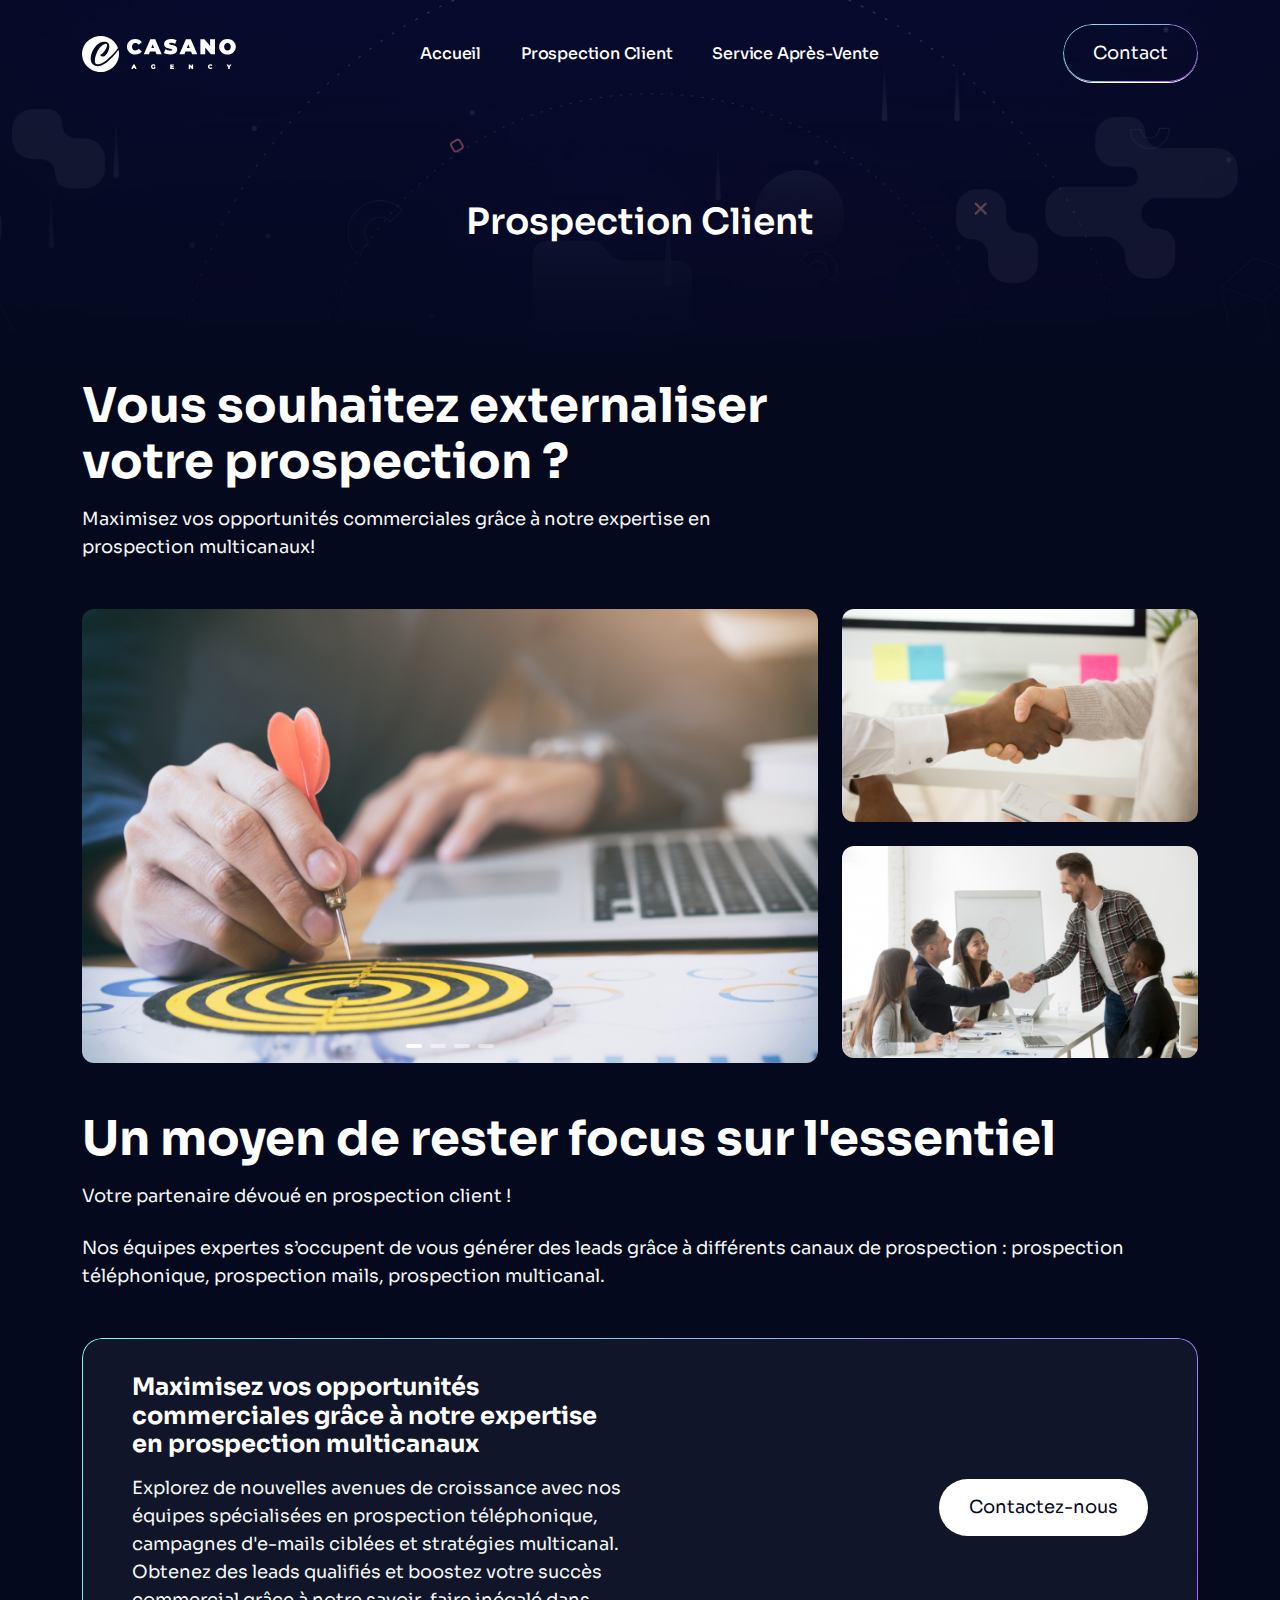
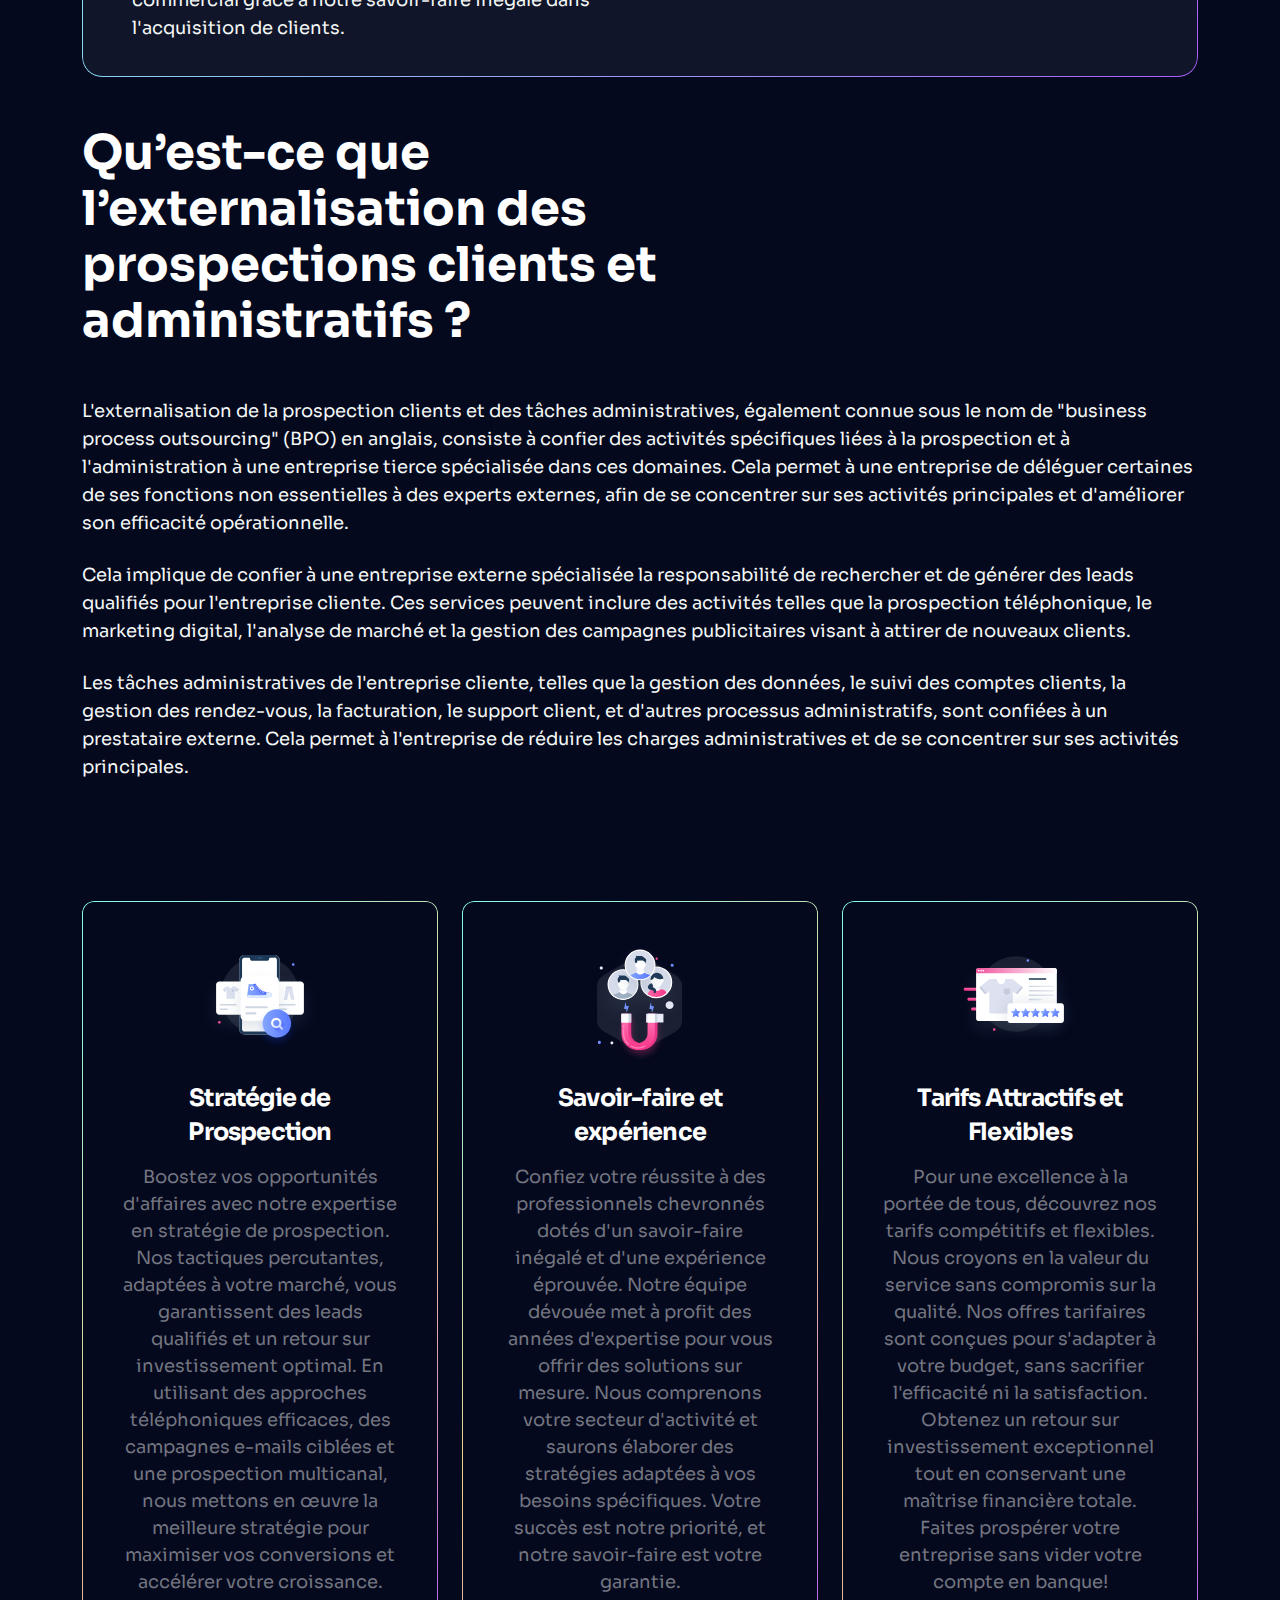
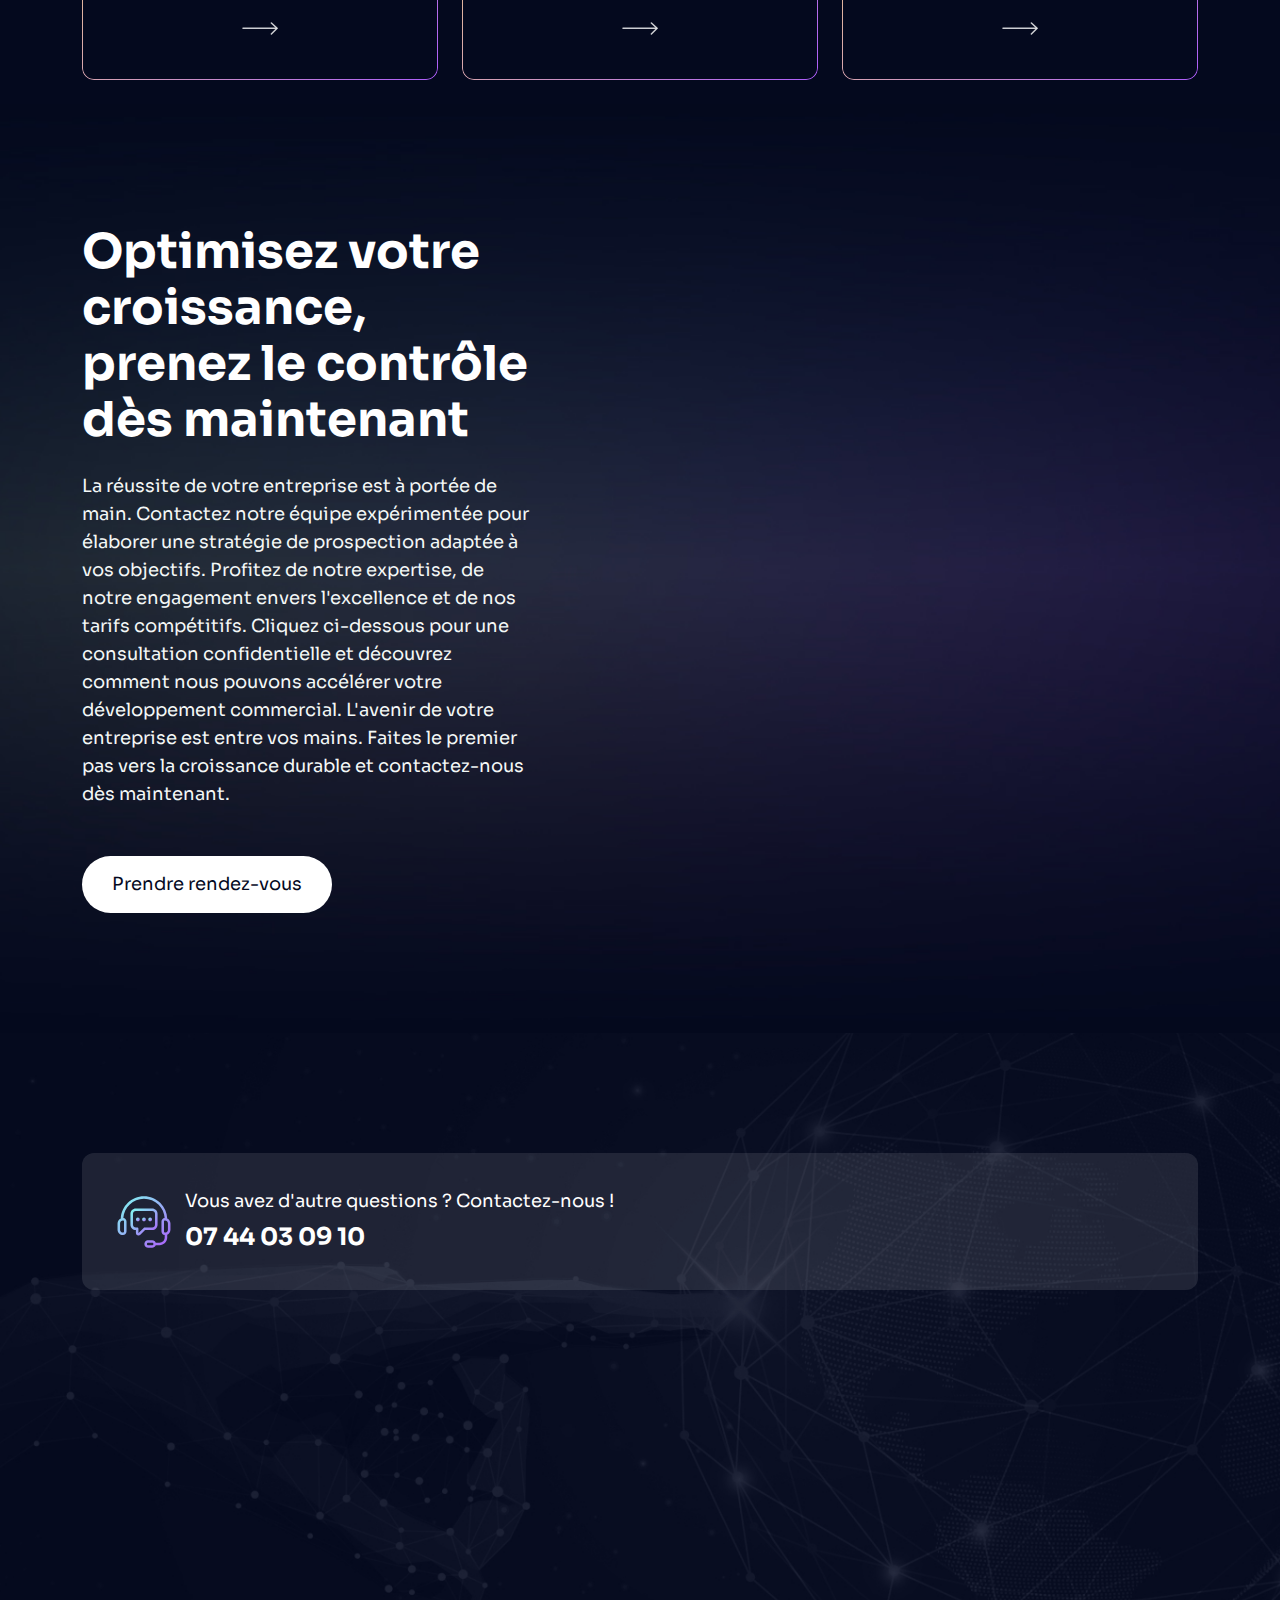
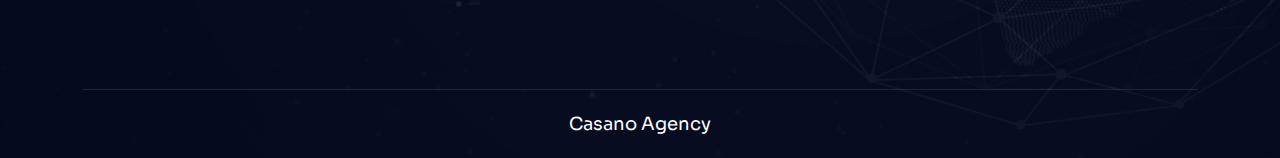
<file: prospection.html>
<!DOCTYPE html>
<html lang="fr">
  <head>
    <meta charset="utf-8" />
    <meta name="viewport" content="width=device-width, initial-scale=1" />
    <meta
      name="description"
      content="Casano Agency, spécialiste SAV et en externalisation du service client."
    />
    <title>Prospection - Casano Agency</title>
    <link rel="icon" href="assets/img/logo/favicon.ico" type="image/ico">
    <link rel="stylesheet" href="assets/css/aos.css" />
    <link rel="stylesheet" href="assets/css/fontawesome-all.min.css" />
    <link rel="stylesheet" href="assets/css/bootstrap.min.css" />
    <link rel="stylesheet" href="assets/css/glightbox-min.css" />
    <link rel="stylesheet" href="assets/css/swiper-bundle.min.css" />
    <link rel="stylesheet" href="assets/css/style.css" />
  </head>
  <body>
    <!-- Menu Start -->
    <header class="header-primary">
      <div class="container">
        <nav class="navbar navbar-expand-xl justify-content-between">
          <a href="index.html">
            <img src="assets/img/logo/logo2.svg" alt="" />
          </a>
          <div class="collapse navbar-collapse" id="navbarNav">
            <ul class="navbar-nav mx-auto">
              <li class="d-block d-xl-none">
                <div class="logo">
                  <a href="index.html"
                    ><img src="assets/img/logo/logo2.svg" alt=""
                  /></a>
                </div>
              </li>
              <li class="nav-item">
                <a class="nav-link" href="index.html">Accueil</a>
              </li>

              <li class="nav-item">
                <a class="nav-link" href="prospection.html"
                  >Prospection Client</a
                >
              </li>

              <li class="nav-item">
                <a class="nav-link" href="sav.html">Service Après-Vente</a>
              </li>
            </ul>
            <div class="d-flex align-items-center gap-4 mt-4">
              <div
                class="align-items-center aai-signup-in-links d-flex d-lg-none"
              >
                <!-- <a href="blog.html">Blog</a> -->
                <a href="contact.html" class="aai-gradient-outline-btn"
                  >Contact
                </a>
              </div>
            </div>
          </div>
          <div class="navbar-right d-flex align-items-center gap-4">
            <div
              class="align-items-center aai-signup-in-links d-none d-lg-flex"
            >
              <!-- <a href="blog.html">Blog</a> -->
              <a href="contact.html" class="aai-gradient-outline-btn"
                >Contact
              </a>
            </div>
            <button
              class="navbar-toggler d-block d-xl-none"
              type="button"
              data-bs-toggle="collapse"
              data-bs-target="#navbarNav"
              aria-controls="navbarNav"
              aria-expanded="false"
              aria-label="Toggle navigation"
            >
              <span></span>
            </button>
          </div>
        </nav>
      </div>
    </header>
    <!-- Menu End -->
    <main class="wrapper">
      <!-- Breadcrumb Start -->
      <section
        class="aai-breadcrumb"
        style="
          background: url('assets/img/bg/bread-crumb-bg.jpeg') no-repeat center
            center/cover;
        "
      >
        <div class="container">
          <div class="row justify-content-center">
            <div class="col-auto">
              <div class="text-center">
                <h2 class="aai-page-title">Prospection Client</h2>
              </div>
            </div>
          </div>
        </div>
      </section>
      <!-- Breadcrumb End -->

      <!-- Service Details Start -->
      <section class="aai-service-details">
        <div class="container">
          <div class="row justify-content-between g-4 align-items-center">
            <div class="col-lg-8">
              <div>
                <h2 class="section-title">
                  Vous souhaitez externaliser votre prospection ?
                </h2>
                <p class="section-desc">
                  Maximisez vos opportunités commerciales grâce à notre
                  expertise en prospection multicanaux!
                </p>
              </div>
            </div>
            <!-- <div class="col-lg-4">
              <div class="d-flex align-items-center gap-4">
                <a
                  href="#"
                  class="aai-gradient-outline-btn d-flex gap-2 align-items-center"
                >
                  <svg
                    width="20"
                    height="20"
                    viewBox="0 0 20 20"
                    fill="none"
                    xmlns="http://www.w3.org/2000/svg"
                  >
                    <g clip-path="url(#clip0_164_5740)">
                      <path
                        d="M5 12.5C6.38071 12.5 7.5 11.3807 7.5 10C7.5 8.61929 6.38071 7.5 5 7.5C3.61929 7.5 2.5 8.61929 2.5 10C2.5 11.3807 3.61929 12.5 5 12.5Z"
                        stroke="white"
                        stroke-width="1.5"
                        stroke-linecap="round"
                        stroke-linejoin="round"
                      />
                      <path
                        d="M15 7.5C16.3807 7.5 17.5 6.38071 17.5 5C17.5 3.61929 16.3807 2.5 15 2.5C13.6193 2.5 12.5 3.61929 12.5 5C12.5 6.38071 13.6193 7.5 15 7.5Z"
                        stroke="white"
                        stroke-width="1.5"
                        stroke-linecap="round"
                        stroke-linejoin="round"
                      />
                      <path
                        d="M15 17.5C16.3807 17.5 17.5 16.3807 17.5 15C17.5 13.6193 16.3807 12.5 15 12.5C13.6193 12.5 12.5 13.6193 12.5 15C12.5 16.3807 13.6193 17.5 15 17.5Z"
                        stroke="white"
                        stroke-width="1.5"
                        stroke-linecap="round"
                        stroke-linejoin="round"
                      />
                      <path
                        d="M7.25 8.91683L12.75 6.0835"
                        stroke="white"
                        stroke-width="1.5"
                        stroke-linecap="round"
                        stroke-linejoin="round"
                      />
                      <path
                        d="M7.25 11.0835L12.75 13.9168"
                        stroke="white"
                        stroke-width="1.5"
                        stroke-linecap="round"
                        stroke-linejoin="round"
                      />
                    </g>
                    <defs>
                      <clipPath id="clip0_164_5740">
                        <rect width="20" height="20" fill="white" />
                      </clipPath>
                    </defs>
                  </svg>
                  <span>Share</span> </a
                ><a
                  href="#"
                  class="aai-btn btn-pill-solid d-flex gap-2 align-items-center"
                >
                  <svg
                    width="20"
                    height="20"
                    viewBox="0 0 20 20"
                    fill="none"
                    xmlns="http://www.w3.org/2000/svg"
                  >
                    <path
                      d="M3.59837 4.43186C3.25014 4.78008 2.97391 5.19348 2.78546 5.64846C2.597 6.10343 2.5 6.59107 2.5 7.08353C2.5 7.57599 2.597 8.06363 2.78546 8.5186C2.97391 8.97358 3.25014 9.38698 3.59837 9.7352L10 16.1369L16.4017 9.7352C17.105 9.03193 17.5001 8.0781 17.5001 7.08353C17.5001 6.08896 17.105 5.13513 16.4017 4.43186C15.6984 3.7286 14.7446 3.33351 13.75 3.33351C12.7555 3.33351 11.8016 3.7286 11.0984 4.43186L10 5.5302L8.9017 4.43186C8.55348 4.08364 8.14008 3.80741 7.68511 3.61895C7.23013 3.43049 6.74249 3.3335 6.25003 3.3335C5.75757 3.3335 5.26993 3.43049 4.81496 3.61895C4.35998 3.80741 3.94659 4.08364 3.59837 4.43186V4.43186Z"
                      stroke="url(#paint0_linear_164_5736)"
                      stroke-width="1.5"
                      stroke-linecap="round"
                      stroke-linejoin="round"
                    />
                    <defs>
                      <linearGradient
                        id="paint0_linear_164_5736"
                        x1="2.7625"
                        y1="3.3335"
                        x2="14.2571"
                        y2="18.2463"
                        gradientUnits="userSpaceOnUse"
                      >
                        <stop stop-color="#80FCF0" />
                        <stop offset="1" stop-color="#AC5DFA" />
                      </linearGradient>
                    </defs>
                  </svg>

                  <span>Favorite</span>
                </a>
              </div>
            </div> -->
          </div>
          <div class="row py-5">
            <div class="col-lg-8">
              <div class="swiper aaiImgSlider mb-4 mb-lg-0">
                <div class="swiper-wrapper">
                  <div class="swiper-slide">
                    <div class="aai-img-slider-item">
                      <img
                        src="assets/img/others/sl-2.jpg"
                        class="img-fluid aai-slider-img"
                        alt=""
                      />
                    </div>
                  </div>
                  <div class="swiper-slide">
                    <div class="aai-img-slider-item">
                      <img
                        src="assets/img/others/sl-2.jpg"
                        class="img-fluid aai-slider-img"
                        alt=""
                      />
                    </div>
                  </div>
                  <div class="swiper-slide">
                    <div class="aai-img-slider-item">
                      <img
                        src="assets/img/others/sl-2.jpg"
                        class="img-fluid aai-slider-img"
                        alt=""
                      />
                    </div>
                  </div>
                  <div class="swiper-slide">
                    <div class="aai-img-slider-item">
                      <img
                        src="assets/img/others/sl-2.jpg"
                        class="img-fluid aai-slider-img"
                        alt=""
                      />
                    </div>
                  </div>
                </div>
                <div class="swiper-pagination aai-swiper-pagination"></div>
              </div>
            </div>
            <div class="col-lg-4">
              <div class="row g-4">
                <div class="col-12">
                  <div>
                    <img
                      src="assets/img/others/slr-3.jpg"
                      class="img-fluid aai-service-thumb w-100"
                      alt=""
                    />
                  </div>
                </div>
                <div class="col-12">
                  <div>
                    <img
                      src="assets/img/others/slr-4.jpg"
                      class="img-fluid aai-service-thumb w-100"
                      alt=""
                    />
                  </div>
                </div>
              </div>
            </div>
          </div>
        </div>
      </section>
      <!-- Service Details End -->

      <!-- About Service Start -->
      <section class="aai-about-service">
        <div class="container">
          <div class="row">
            <div class="col-12">
              <div>
                <h2 class="section-title">
                  Un moyen de rester focus sur l'essentiel
                </h2>
                <p class="section-desc mb-4">
                  Votre partenaire dévoué en prospection client !
                </p>
                <p class="section-desc">
                  Nos équipes expertes s’occupent de vous générer des leads
                  grâce à différents canaux de prospection : prospection
                  téléphonique, prospection mails, prospection multicanal.
                </p>
                <div class="py-5">
                  <div class="aai-about-service-cta">
                    <div class="row justify-content-between align-items-center">
                      <div class="col-lg-6">
                        <div>
                          <h3 class="aai-about-service-title">
                            Maximisez vos opportunités commerciales grâce à
                            notre expertise en prospection multicanaux
                          </h3>
                          <p class="section-desc">
                            Explorez de nouvelles avenues de croissance avec nos
                            équipes spécialisées en prospection téléphonique,
                            campagnes d'e-mails ciblées et stratégies
                            multicanal. Obtenez des leads qualifiés et boostez
                            votre succès commercial grâce à notre savoir-faire
                            inégalé dans l'acquisition de clients.
                          </p>
                        </div>
                      </div>
                      <div class="col-lg-6 mt-5 mt-lg-0">
                        <div class="d-flex justify-content-lg-end">
                          <a href="contact.html" class="aai-btn btn-pill-solid"
                            >Contactez-nous</a
                          >
                        </div>
                      </div>
                    </div>
                  </div>
                </div>

                <div class="row">
                  <div class="col-xl-8">
                    <div class="aai-section-title mb-5">
                      <h2 class="section-title">
                        Qu’est-ce que l’externalisation des prospections clients
                        et administratifs ?
                      </h2>
                    </div>
                  </div>
                </div>
                <p class="section-desc mb-4">
                  L'externalisation de la prospection clients et des tâches
                  administratives, également connue sous le nom de "business
                  process outsourcing" (BPO) en anglais, consiste à confier des
                  activités spécifiques liées à la prospection et à
                  l'administration à une entreprise tierce spécialisée dans ces
                  domaines. Cela permet à une entreprise de déléguer certaines
                  de ses fonctions non essentielles à des experts externes, afin
                  de se concentrer sur ses activités principales et d'améliorer
                  son efficacité opérationnelle.
                </p>
                <p class="section-desc mb-4">
                  Cela implique de confier à une entreprise externe spécialisée
                  la responsabilité de rechercher et de générer des leads
                  qualifiés pour l'entreprise cliente. Ces services peuvent
                  inclure des activités telles que la prospection téléphonique,
                  le marketing digital, l'analyse de marché et la gestion des
                  campagnes publicitaires visant à attirer de nouveaux clients.
                </p>
                <p class="section-desc">
                  Les tâches administratives de l'entreprise cliente, telles que
                  la gestion des données, le suivi des comptes clients, la
                  gestion des rendez-vous, la facturation, le support client, et
                  d'autres processus administratifs, sont confiées à un
                  prestataire externe. Cela permet à l'entreprise de réduire les
                  charges administratives et de se concentrer sur ses activités
                  principales.
                </p>
              </div>
            </div>
          </div>
        </div>
      </section>
      <!-- About Service End -->

      <!-- Related Service  -->
      <section class="aai-features pt-120">
        <div class="container">
          <div class="row justify-content-center">
            <div class="col-xl-4 col-md-6 mb-4">
              <div class="aai-feature-box">
                <div
                  class="aai-feature-box-inner d-flex flex-column align-items-center"
                >
                  <div>
                    <img
                      src="assets/img/features/fi-4.svg"
                      class="aai-feature-icon img-fluid"
                      alt=""
                    />
                  </div>
                  <h3 class="aai-feature-title">
                    Stratégie de Prospection
                  </h3>
                  <p class="aai-feature-desc">
                    Boostez vos opportunités d'affaires avec notre expertise en
                    stratégie de prospection. Nos tactiques
                    percutantes, adaptées à votre marché, vous garantissent des
                    leads qualifiés et un retour sur investissement optimal. En
                    utilisant des approches téléphoniques efficaces, des
                    campagnes e-mails ciblées et une prospection multicanal,
                    nous mettons en œuvre la meilleure stratégie pour maximiser
                    vos conversions et accélérer votre croissance.
                  </p>
                  <a href="sav.html" class="aai-feature-link">
                    <svg
                      width="37"
                      height="13"
                      viewBox="0 0 37 13"
                      fill="none"
                      xmlns="http://www.w3.org/2000/svg"
                    >
                      <path
                        d="M29.375 1L35.055 6.27428L29.375 11.9543"
                        stroke="currentColor"
                        stroke-opacity="0.80"
                        stroke-width="1.52"
                        stroke-linecap="round"
                      />
                      <path
                        d="M34 6.25L1 6.25"
                        stroke="currentColor"
                        stroke-opacity="0.80"
                        stroke-width="1.5"
                        stroke-linecap="round"
                      />
                    </svg>
                  </a>
                </div>
              </div>
            </div>
            <div class="col-xl-4 col-md-6 mb-4">
              <div class="aai-feature-box">
                <div
                  class="aai-feature-box-inner d-flex flex-column align-items-center"
                >
                  <div>
                    <img
                      src="assets/img/features/fi-5.svg"
                      class="aai-feature-icon img-fluid"
                      alt=""
                    />
                  </div>
                  <h3 class="aai-feature-title">Savoir-faire et expérience</h3>
                  <p class="aai-feature-desc">
                    Confiez votre réussite à des professionnels chevronnés dotés
                    d'un savoir-faire inégalé et d'une expérience éprouvée.
                    Notre équipe dévouée met à profit des années d'expertise
                    pour vous offrir des solutions sur mesure. Nous comprenons
                    votre secteur d'activité et saurons élaborer des stratégies
                    adaptées à vos besoins spécifiques. Votre succès est notre
                    priorité, et notre savoir-faire est votre garantie.
                  </p>
                  <a href="sav.html" class="aai-feature-link">
                    <svg
                      width="37"
                      height="13"
                      viewBox="0 0 37 13"
                      fill="none"
                      xmlns="http://www.w3.org/2000/svg"
                    >
                      <path
                        d="M29.375 1L35.055 6.27428L29.375 11.9543"
                        stroke="currentColor"
                        stroke-opacity="0.80"
                        stroke-width="1.52"
                        stroke-linecap="round"
                      />
                      <path
                        d="M34 6.25L1 6.25"
                        stroke="currentColor"
                        stroke-opacity="0.80"
                        stroke-width="1.5"
                        stroke-linecap="round"
                      />
                    </svg>
                  </a>
                </div>
              </div>
            </div>
            <div class="col-xl-4 col-md-6 mb-4">
              <div class="aai-feature-box">
                <div
                  class="aai-feature-box-inner d-flex flex-column align-items-center"
                >
                  <div>
                    <img
                      src="assets/img/features/fi-6.svg"
                      class="aai-feature-icon img-fluid"
                      alt=""
                    />
                  </div>
                  <h3 class="aai-feature-title">
                    Tarifs Attractifs et Flexibles
                  </h3>
                  <p class="aai-feature-desc">
                    Pour une excellence à la portée de tous, découvrez nos
                    tarifs compétitifs et flexibles. Nous croyons en la valeur
                    du service sans compromis sur la qualité. Nos offres
                    tarifaires sont conçues pour s'adapter à votre budget, sans
                    sacrifier l'efficacité ni la satisfaction. Obtenez un retour
                    sur investissement exceptionnel tout en conservant une
                    maîtrise financière totale. Faites prospérer votre
                    entreprise sans vider votre compte en banque!
                  </p>
                  <a href="sav.html" class="aai-feature-link">
                    <svg
                      width="37"
                      height="13"
                      viewBox="0 0 37 13"
                      fill="none"
                      xmlns="http://www.w3.org/2000/svg"
                    >
                      <path
                        d="M29.375 1L35.055 6.27428L29.375 11.9543"
                        stroke="currentColor"
                        stroke-opacity="0.80"
                        stroke-width="1.52"
                        stroke-linecap="round"
                      />
                      <path
                        d="M34 6.25L1 6.25"
                        stroke="currentColor"
                        stroke-opacity="0.80"
                        stroke-width="1.5"
                        stroke-linecap="round"
                      />
                    </svg>
                  </a>
                </div>
              </div>
            </div>
          </div>
        </div>
      </section>
      <!-- Aai Feature  End-->

      <!-- Cta Start -->
      <section
        class="aai-cta py-120"
        style="
          background: url('assets/img/bg/cta-bg.jpeg') no-repeat center
            center/cover;
        "
      >
        <div class="container">
          <div class="row align-items-center">
            <div class="col-xl-5 col-lg">
              <div>
                <h2 class="section-title mb-4">
                  Optimisez votre croissance, prenez le contrôle dès maintenant
                  <!-- <span class="position-relative">
                    <span class="position-relative aai-cta-line z-3">SAV</span>
                  </span> -->
                  <!-- ? -->
                </h2>
                <p class="section-desc">
                  La réussite de votre entreprise est à portée de main.
                  Contactez notre équipe expérimentée pour élaborer une
                  stratégie de prospection adaptée à vos objectifs. Profitez de
                  notre expertise, de notre engagement envers l'excellence et de
                  nos tarifs compétitifs. Cliquez ci-dessous pour une
                  consultation confidentielle et découvrez comment nous pouvons
                  accélérer votre développement commercial. L'avenir de votre
                  entreprise est entre vos mains. Faites le premier pas vers la
                  croissance durable et contactez-nous dès maintenant.
                </p>
                <div class="mt-5 d-flex flex-column flex-md-row aai-btns-group">
                  <a href="contact.html" class="aai-btn btn-pill-solid"
                    >Prendre rendez-vous</a
                  >
                </div>
              </div>
            </div>
            <div
              class="col-xl-7 col-lg mt-5 mt-xl-0"
              data-aos="fade-up"
              data-aos-delay="80"
            >
              <div class="aai-cta-img">
                <img
                  src="assets/img/cta/cta-screen.png"
                  class="img-fluid"
                  alt=""
                />
              </div>
            </div>
          </div>
        </div>
      </section>
      <!-- Cta End -->
    </main>

    <!-- Footer Start -->
    <footer
      class="aai-footer pt-120"
      style="
        background: url('assets/img/bg/footer-bg.jpeg') no-repeat center
          center/cover;
      "
    >
      <div class="container">
        <div class="aai-footer-support">
          <div class="row g-4 align-items-center">
            <div class="col-lg-6">
              <div class="aai-support-info d-flex align-items-center">
                <div>
                  <img src="assets/img/icons/headset.svg" alt="" />
                </div>
                <div class="aai-support-contact">
                  <p class="aai-support-text mb-1">
                    Vous avez d'autre questions ? Contactez-nous !
                  </p>
                  <a
                    href="tel:+1707797
                    0462"
                    class="aai-support-number"
                  >
                    07 44 03 09 10</a
                  >
                </div>
              </div>
            </div>
          </div>
        </div>
        <div class="aai-footer-navigation-widgets py-80">
          <div class="row">
            <div
              class="col-xl-4 col-lg-4 col-md-12"
              data-aos="fade-right"
              data-aos-duration="1500"
              data-aos-delay="50"
            >
              <div class="aai-footer-info">
                <a href="" class="aai-footer-logo">
                  <img src="assets/img/logo/logo2.svg" alt="" />
                </a>
                <p class="aai-footer-desc">
                  Une approche personnalisée et <br />
                  efficace pour fidéliser votre clientèle et augmenter votre
                  influence sur le marché.
                </p>
                <div class="aai-social-links d-flex">
                  <!-- <a href="http://" target="_blank" rel="noopener noreferrer">
                    <i class="fa-brands fa-facebook-f"></i>
                  </a>
                  <a href="http://" target="_blank" rel="noopener noreferrer">
                    <i class="fa-brands fa-twitter"></i
                  ></a>
                  <a href="http://" target="_blank" rel="noopener noreferrer">
                    <i class="fa-brands fa-instagram"></i
                  ></a>
                  <a href="http://" target="_blank" rel="noopener noreferrer"
                    ><i class="fa-brands fa-youtube"></i
                  ></a> -->
                  <a
                    href="https://www.linkedin.com/company/casano-agency/"
                    target="_blank"
                    rel="noopener noreferrer"
                    ><i class="fa-brands fa-linkedin-in"></i
                  ></a>
                </div>
              </div>
            </div>
            <div class="col-xl-8 col-lg-8 col-md-12 mt-5 mt-lg-0">
              <div class="row">
                <div
                  class="col-xl-4 col-lg-4 col-md-4 mb-5 mb-lg-0"
                  data-aos="fade-up"
                  data-aos-delay="100"
                  data-aos-duration="1500"
                >
                  <nav class="aai-footer-nav">
                    <h3 class="aai-footer-nav-title">Menu</h3>
                    <ul class="aai-footer-nav-list">
                      <li class="aai-footer-nav-list-item">
                        <a href="index.html" class="aai-footer-nav-link">
                          Accueil
                        </a>
                      </li>
                      <li class="aai-footer-nav-list-item">
                        <a href="sav.html" class="aai-footer-nav-link"> SAV </a>
                      </li>
                      <li class="aai-footer-nav-list-item">
                        <a href="prospection.html" class="aai-footer-nav-link">
                          Prospection
                        </a>
                      </li>
                      <li class="aai-footer-nav-list-item">
                        <a href="blog.html" class="aai-footer-nav-link">
                          Blog
                        </a>
                      </li>
                    </ul>
                  </nav>
                </div>
                <div
                  class="col-xl-4 col-lg-4 col-md-4 mb-5 mb-lg-0"
                  data-aos="fade-up"
                  data-aos-delay="300"
                  data-aos-duration="1500"
                >
                  <nav class="aai-footer-nav">
                    <h3 class="aai-footer-nav-title">Notre agence</h3>
                    <ul class="aai-footer-nav-list">
                      <li class="aai-footer-nav-list-item">
                        <a
                          href="index.html#accordionFlushExample"
                          class="aai-footer-nav-link"
                        >
                          Qui somme nous ?
                        </a>
                      </li>
                      <li class="aai-footer-nav-list-item">
                        <a href="index.html#howItWork" class="aai-footer-nav-link">
                          Comment ça marche ?
                        </a>
                      </li>
                      <li class="aai-footer-nav-list-item">
                        <a href="index.html#faq" class="aai-footer-nav-link"> FAQ </a>
                      </li>
                    </ul>
                  </nav>
                </div>
                <div
                  class="col-xl-4 col-lg-4 col-md-4"
                  data-aos="fade-up"
                  data-aos-delay="500"
                  data-aos-duration="1500"
                >
                  <nav class="aai-footer-nav">
                    <h3 class="aai-footer-nav-title">Contact</h3>
                    <ul class="aai-footer-nav-list">
                      <li class="aai-footer-nav-list-item">
                        <a href="contact.html" class="aai-footer-nav-link">
                          Contacter notre agence
                        </a>
                      </li>
                    </ul>
                  </nav>
                </div>
              </div>
            </div>
          </div>
        </div>
        <div class="aai-footer-copyright text-center">
          <p class="aai-copyright-text">Casano Agency</p>
        </div>
      </div>
    </footer>
    <!-- Footer End -->

    <!-- All JS -->
    <script src="assets/js/typed.js"></script>
    <script src="assets/js/aos.js"></script>
    <script src="assets/js/swiper-bundle.min.js"></script>
    <script src="assets/js/bootstrap.bundle.min.js"></script>
    <script src="assets/js/glightbox-min.js"></script>
    <script src="assets/js/app.js"></script>
  </body>
</html>
</file>
<file: assets/css/style.css>
@import url("https://fonts.googleapis.com/css2?family=Sora:wght@300;400;600;700;800&display=swap");

:root {
  --white: #ffffff;
  --interface-1: #04091e;
  --interface-2: #747681;
  --interface-3: #f4f8f7;
  --interface-4: #edcb88;

  --text-base: 16px;
  --text-lg: 18px;
  --text-xl: 20px;
  --text-2xl: 24px;

  --font-bold: 700;
  --font-semibold: 600;
  --font-medium: 500;
  --font-normal: 400;
}
* {
  margin: 0;
  padding: 0;
}
*::placeholder {
  color: var(--interface-2);
}

body,
html {
  font-family: "Sora", sans-serif;
  overflow-x: hidden;
}

a {
  text-decoration: none;
  transition: all 0.3s ease;
  transition-property: color, background-color, border-color, box-shadow;
}
a:hover,
a:active,
a:focus {
  outline: none;
  text-decoration: none;
}
p {
  margin: 0;
}
ul {
  margin: 0;
  padding: 0;
  list-style: none;
}
button {
  border: none;
  background: none;
}
h1,
h2,
h3,
h4,
h5,
h6 {
  margin: 0;
}

/* Predefine Style */
.py-120 {
  padding: 120px 0;
}
.pt-120 {
  padding-top: 120px;
}
.pb-120 {
  padding-bottom: 120px;
}
.pb-100 {
  padding-bottom: 100px;
}
.pb-60 {
  padding-bottom: 60px;
}
.pt-60 {
  padding-top: 60px;
}
.py-100 {
  padding: 100px 0;
}
.pt-80 {
  padding-top: 80px;
}
.pb-80 {
  padding-bottom: 80px;
}
.py-80 {
  padding: 80px 0;
}

.wrapper {
  background-color: var(--interface-1);
}
/* Button */
.aai-btn {
  padding: 15px 30px;
  border-radius: 30px;
  font-size: var(--text-lg);
  display: inline-block;
  transition: all 0.4s ease-in;
}
.btn-pill-solid {
  background-color: var(--white);
  color: var(--interface-1);
  transition: all 0.4s ease-in;
  text-align: center;
  position: relative;
  overflow: hidden;
  z-index: 10;
}
.btn-pill-solid-two {
  background-color: var(--interface-4);
  color: var(--interface-1);
  text-align: center;
  transition: all 0.35s;
  z-index: 10;
  position: relative;
  overflow: hidden;
}
.btn-pill-solid::after {
  content: "";
  text-align: center;
  position: absolute;
  top: 0;
  left: 0;
  width: 0;
  height: 100%;
  background: linear-gradient(137deg, #80fcf0 0%, #ac5dfa 100%);
  transition: all 0.35s;
  border-radius: 30px;
  z-index: -1;
}

.btn-pill-solid:hover {
  color: var(--white);
}
.btn-pill-solid:hover::after {
  width: 100%;
}
.btn-pill-solid-two::after {
  content: "";
  position: absolute;
  top: 0;
  left: 0;
  width: 0;
  height: 100%;
  background-color: var(--white);
  transition: all 0.35s;
  border-radius: 30px;
  z-index: -1;
}
.btn-pill-solid-two:hover::after {
  width: 100%;
}
.btn-pill-outline {
  border: 1px solid white;
  color: var(--white);
}
.aai-gradient-outline-btn {
  padding: 15px 30px;
  color: var(--white);
  position: relative;
  display: inline-block;
  text-align: center;
  border-radius: 30px;
  font-size: 18px;
  transition: all 0.3s;
  z-index: 10;
  overflow: hidden;
}
.aai-gradient-outline-btn::after {
  content: "";
  position: absolute;
  top: 0;
  left: 0;
  width: 0;
  height: 100%;
  background: linear-gradient(137deg, #80fcf0 0%, #ac5dfa 100%);
  transition: all 0.35s;
  border-radius: 30px;
  z-index: -1;
}
.aai-gradient-outline-btn:hover::after {
  width: 100%;
}
.aai-gradient-outline-btn::before {
  content: "";
  position: absolute;
  inset: 0;
  border-radius: 30px;
  padding: 1px;
  background: linear-gradient(137deg, #80fcf0 0%, #ac5dfa 100%);
  mask: linear-gradient(#fff 0 0) content-box, linear-gradient(#fff 0 0);
  -webkit-mask: linear-gradient(#fff 0 0) content-box, linear-gradient(#fff 0 0);
  -webkit-mask-composite: xor;
  mask-composite: exclude;
}
/* Section Title */
.section-title {
  font-size: 48px;
  color: var(--white);
  margin-bottom: 15px;
  line-height: 56px;
  font-weight: var(--font-bold);
}

.section-desc {
  font-size: 18px;
  color: var(--interface-3);
  line-height: 28px;
}

/* Navbar Start */

.navbar .navbar-nav .nav-item:hover .nav-link {
  color: #edcb88;
}

.navbar .navbar-nav .nav-link {
  font-size: 18px;
  letter-spacing: -0.2px;
  line-height: initial;
  color: #02274a;
  padding: 15px 0;
  margin: 0 26px;
  position: relative;
}

.navbar .dropdown-menu .dropdown-item {
  font-size: 14px;
  padding: 0 15px;
  letter-spacing: 0px;
  text-transform: capitalize;
  line-height: 40px;
  margin-bottom: 5px;
  color: white;
  background: transparent;
  display: inline-block;
  position: relative;
  transition: all 0.35s;
  white-space: inherit;
}

.navbar .dropdown-menu .dropdown:hover > .dropdown-item,
.navbar .dropdown-menu .dropdown-item.active,
.navbar .dropdown-menu .dropdown-item:hover {
  color: #edcb88;
}

.navbar .dropdown-toggle::after {
  content: "\f078";
  font-family: "Font Awesome 6 Free";
  border: none !important;
  font-size: 12px;
  font-weight: 900;
  position: absolute;
  line-height: 30px;
  color: black;
  top: calc(50% - 15px);
  text-align: center;
  transition: all 0.3s ease;
}

.navbar .dropdown-submenu:hover > .dropdown-toggle::after {
  transform: rotate(90deg);
}

.header-primary.sticky {
  position: fixed;
  left: 0;
  top: 0;
  background-color: #080e26;
  box-shadow: rgba(0, 0, 0, 0.05) 0px 1px 2px 0px;
  width: 100%;
  z-index: 1000;
  transition: 0.3s ease-in;
  -webkit-animation: upsdown 1000ms;
  animation: upsdown 1000ms;
}

/*----- For Desktop -------*/
@media screen and (min-width: 1199.5px) {
  .header-primary {
    position: absolute;
    top: 0;
    left: 0;
    width: 100%;
    z-index: 10000;
    background-color: transparent;
  }
  .header-primary .navbar .navbar-nav .nav-link {
    color: white;
  }

  .header-primary .navbar .navbar-nav .nav-link::after {
    color: white;
  }

  .navbar .navbar-nav .nav-link {
    font-size: 16px;
    letter-spacing: -0.2px;
    line-height: initial;
    color: white;
    font-weight: 500;
    padding: 35px 0;
    margin: 0 20px;
    position: relative;
  }
  .nav-item:hover .nav-link::after {
    transform: rotate(-180deg);
    color: white;
  }

  .navbar .dropdown-menu {
    z-index: 20;
    background-color: #04091e;
    display: block;
    right: 0;
    left: 0;
    padding: 10px;
    border: none;
    top: 100%;
    visibility: hidden;
    transform: scale(1, 0);
    opacity: 0;
    min-width: 200px;
    box-shadow: 0px 50px 100px rgba(0, 0, 0, 0.12);
    margin: 0;
    transform-origin: 0 0;
    transition: all 0.3s ease-in-out;
  }

  .navbar .dropdown-menu .dropdown-menu {
    left: calc(100% + 10px);
    top: 0;
    right: auto;
    min-width: 240px;
    box-shadow: 0 20px 30px -10px rgb(0, 0, 0, 0.15);
    transform: scale(0, 1);
  }
  .navbar .dropdown:hover > .dropdown-menu {
    opacity: 1;
    visibility: visible;
    transform: scale(1);
  }
  .navbar .navbar-nav .nav-item.dropdown:hover .nav-link.dropdown-toggle {
    transition: all 0.4s ease-in-out;
  }
  .navbar
    .navbar-nav
    .nav-item.dropdown:hover
    .nav-link.dropdown-toggle::after {
    transform: rotate(180deg);
    color: var(--interface-4);
  }
}

/*----- For Mobile ----*/
@media screen and (max-width: 1199px) {
  .aai-hero-one-desc {
    text-align: center;
    font-size: 12px;
  }
  .aai-hero-one-title {
    text-align: center;
  }
  .aai-btns-group {
    justify-content: center;
  }
  .header-primary {
    position: absolute;
    top: 0;
    left: 0;
    width: 100%;
    z-index: 10000;
    background-color: transparent;
  }
  .header-primary .nav-item .nav-link {
    color: white;
  }
  .header-primary .nav-item .nav-link::after {
    color: white;
  }
  .header-primary .nav-item:hover .nav-link ::after {
    transform: rotate(-180deg);
  }

  .navbar {
    padding: 20px 0;
  }

  .header-primary .navbar-toggler span {
    background: white;
  }
  .header-primary .navbar-toggler span::after,
  .header-primary .navbar-toggler span::before {
    background: white;
  }
  .navbar-collapse .logo {
    margin-bottom: 3vh;
  }
  .navbar-collapse {
    position: fixed;
    top: 0;
    background-color: #04091e;
    left: 0;
    height: 100vh;
    max-height: 100vh;
    overflow-y: auto;
    clear: both;
    width: 320px;
    max-width: calc(100vw - 60px);
    z-index: 9999;
    transform: translateX(-100%);
    display: block !important;
    padding: 32px 15px 20px;
    transition: all 0.3s ease-in-out;
  }
  .navbar-collapse.show {
    transform: translateX(0);
    box-shadow: 15px 0 25px rgba(35, 35, 35, 0.1);
  }

  .navbar .navbar-nav .nav-link {
    margin: 0;
    padding: 13px 0;
    border-bottom: 1px solid rgba(255, 255, 255, 0.1);
  }

  .navbar .dropdown-menu .dropdown-item {
    padding: 0 10px;
    font-size: 16px;
  }
  .navbar .dropdown-menu {
    border: none;
    border-bottom: 1px solid rgba(255, 255, 255, 0.1);
    padding: 0;
    background-color: #04091e;
    border-radius: 0;
    margin: 0;
  }
  .navbar .dropdown-submenu .dropdown-menu {
    margin: 0;
    padding: 0 0 0 15px;
  }

  .navbar .show.dropdown-toggle::after {
    transform: rotate(180deg);
    color: #edcb88;
  }
}

@-webkit-keyframes upsdown {
  0% {
    transform: translateY(-100px);
    visibility: hidden;
    opacity: 0;
  }

  100% {
    transform: translateY(0);
    visibility: visible;
    opacity: 1;
  }
}

@keyframes upsdown {
  0% {
    transform: translateY(-100px);
    visibility: hidden;
    opacity: 0;
  }

  100% {
    transform: translateY(0);
    visibility: visible;
    opacity: 1;
  }
}

/* Navbar Toggler */

.navbar-toggler {
  width: 38px;
  height: 38px;
  padding: 0;
  box-shadow: none;
  position: relative;
  right: 0;
  z-index: 99;
  border: none;
}
.navbar-toggler span {
  position: absolute;
  left: 9px;
  overflow: hidden;
  width: 26px;
  height: 2px;
  margin-top: -1px;
  text-indent: 200%;
  -webkit-transition: opacity 0.25s;
  transition: opacity 0.25s;
  background: white;
}
.navbar-toggler::after,
.navbar-toggler::before {
  content: "";
  position: absolute;
  top: 50%;
  left: 9px;
  width: 26px;
  height: 2px;
  pointer-events: none;
  -webkit-transition: -webkit-transform 0.25s;
  transition: transform 0.25s;
  -webkit-transform-origin: 50% 50%;
  transform-origin: 50% 50%;
  background: white;
}
.navbar-toggler::after {
  -webkit-transform: translate3d(0, 8px, 0) scale3d(1, 1, 1);
  transform: translate3d(0, 8px, 0) scale3d(1, 1, 1);
}
.navbar-toggler::before {
  -webkit-transform: translate3d(0, -9px, 0) scale3d(1, 1, 1);
  transform: translate3d(0, -9px, 0) scale3d(1, 1, 1);
}
.navbar-toggler:focus {
  box-shadow: none;
}
.navbar-toggler[aria-expanded="true"] span {
  opacity: 0;
}
.navbar-toggler[aria-expanded="true"]::before {
  -webkit-transform: rotate3d(0, 0, 1, 45deg);
  transform: rotate3d(0, 0, 1, 45deg);
}
.navbar-toggler[aria-expanded="true"]::after {
  -webkit-transform: rotate3d(0, 0, 1, -45deg);
  transform: rotate3d(0, 0, 1, -45deg);
}

/* Navbar Start End */

/* Hero One Start*/
.aai-hero-one {
  padding: 235px 0 120px 0;
}

.aai-hero-one-title {
  font-size: 72px;
  font-weight: var(--font-bold);
  color: var(--white);
  line-height: 1.3;
  margin-bottom: 30px;
}
.aai-hero-one-desc {
  font-size: var(--text-xl);
  color: var(--interface-3);
  line-height: 30px;
}
.aai-hero-one-img .aai-hero-img {
  position: absolute;
  right: -360px;
  top: 205px;
}

/* Hero One End */

/* Hero Two Start */
.aai-hero-two-content {
  padding: 150px 0 200px 0;
}
.aai-hero-two-title {
  font-size: 72px;
  font-weight: var(--font-bold);
  color: var(--white);
  line-height: 1.3;
  margin-bottom: 30px;
}
.aai-hero-two-desc {
  max-width: 680px;
  font-size: var(--text-xl);
  color: var(--interface-3);
  line-height: 30px;
}
.aai-hero-two-img {
  margin-top: -150px;
}
/* Hero Two End */

/* Breadcrumb Start */
.aai-breadcrumb {
  padding: 200px 0 120px 0;
}
.aai-breadcrumb-nav {
  gap: 4px;
}
.aai-page-title {
  font-size: 36px;
  color: var(--white);
  font-weight: var(--font-semibold);
  margin-bottom: 15px;
}
.aai-breadcrumb-link {
  font-size: var(--text-lg);
  color: var(--interface-3);
  line-height: 28px;
}

/* Breadcrumb End */

/* Step Start*/
.writing-steps-wrapper {
  border-radius: 30px;
  border: 1px solid rgba(255, 255, 255, 0.1);
  background: rgba(255, 255, 255, 0.05);
}
.writing-step {
  padding: 48px 60px;
  border-right: 1px solid rgba(255, 255, 255, 0.12);
  position: relative;
  height: 100%;
}
.writing-step-icon {
  margin-bottom: 20px;
}
.writing-step-title {
  font-size: 24px;
  margin-bottom: 15px;
  font-weight: var(--font-bold);
  color: var(--white);
}
.writing-step-desc {
  font-size: 18px;
  color: var(--interface-2);
  line-height: 28px;
}
.writing-step-arrow {
  position: absolute;
  background-color: var(--interface-1);
  width: 50px;
  height: 50px;
  border-radius: 50%;
  border: 1px solid rgba(255, 255, 255, 0.12);
  display: grid;
  place-items: center;
  right: -25px;
  top: 50%;
  transform: translateY(-50%);
}
/* Step End */

/* Services Start */
.aai-list-items {
  display: grid;
  gap: 16px;
}
.aai-list-item {
  gap: 16px;
}
.aai-list-item-text {
  font-size: var(--text-lg);
  color: var(--white);
}

/* Services End */

/* Aai Featurek Start*/
.aai-feature-box {
  border-radius: 30px;
  padding: 40px;
  text-align: center;
  position: relative;
  cursor: pointer;
  transition: all 0.4s ease-in-out;
}
.aai-feature-box-inner {
  position: relative;
  z-index: 20;
}
.aai-feature-box::before {
  content: "";
  position: absolute;
  inset: 0;
  border-radius: 12px;
  padding: 1px;
  background: linear-gradient(137deg, #80fcf0 0%, #efce85 52.6%, #ac5dfa 100%);
  mask: linear-gradient(#fff 0 0) content-box, linear-gradient(#fff 0 0);
  -webkit-mask: linear-gradient(#fff 0 0) content-box, linear-gradient(#fff 0 0);
  -webkit-mask-composite: xor;
  mask-composite: exclude;
  z-index: 3;
}
.aai-feature-box:hover {
  background-color: rgba(18, 23, 43, 0.5);
}
.aai-feature-icon {
  width: 120px;
  height: 120px;
  margin-bottom: 20px;
}

.aai-feature-title {
  font-size: 24px;
  font-weight: var(--font-bold);
  color: var(--white);
  line-height: 34px;
  letter-spacing: -0.8px;
  margin-bottom: 15px;
}
.aai-feature-desc {
  font-size: 18px;
  color: var(--interface-2);
  margin-bottom: 20px;
  font-weight: var(--font-normal);
}
.aai-feature-link {
  color: var(--white);
  transition: all 0.3s;
}
.aai-feature-box:hover .aai-feature-link {
  padding-left: 30px;
  color: var(--interface-4);
}
.aai-feature-box:hover .aai-feature-link svg {
  color: var(--interface-4);
}

/* Aai Featurek End */

/* Aai Awards */
.work-list {
  gap: 18px;
}
.work-list-item {
  gap: 16px;
}
.aai-awards-desc {
  font-size: var(--text-xl);
  color: var(--interface-3);
  line-height: 28px;
}
.aai-awards-stars {
  color: #f59e0b;
}
.aai-awards-names {
  margin-top: 40px;
  gap: 30px;
}
.aai-awards-ratings {
  color: var(--interface-3);
  font-size: var(--text-base);
  opacity: 0.6;
}
/* Aai Awards End */

/* Testimonials Start */
.testimoniaslSlider .swiper-wrapper,
.testimoniaslSliderTwo .swiper-wrapper {
  -webkit-transition-timing-function: linear !important;
  transition-timing-function: linear !important;
  position: relative;
}
.aai-testimonial-item {
  border-radius: 12px;
  background-color: rgba(255, 255, 255, 0.05);
}
.aai-testimonial-item-top {
  border-bottom: 1px solid rgba(116, 118, 129, 0.5);
  padding: 24px 30px;
}
.aai-testimonial-quoate {
  background-color: #1e223f;
  width: 36px;
  height: 36px;
  border-radius: 50%;
  display: grid;
  place-items: center;
}
.aai-testimonial-desc {
  font-size: var(--text-lg);
  color: var(--white);
  line-height: 28px;
  padding-top: 24px;
}
.aai-testimonial-item-bottom {
  gap: 8px;
  padding: 16px 30px 20px 30px;
}
.aai-testimonial-item::after {
  content: "";
  width: 100%;
  height: 4px;
  background-image: linear-gradient(137deg, #80fcf0 0%, #ac5dfa 100%);
  opacity: 0.6000000238418579;
  position: absolute;
  bottom: 0px;
  left: 0;
  border-bottom-left-radius: 12px;
  border-bottom-right-radius: 12px;
}
.aai-testimonial-author-img {
  border-radius: 50%;
}
.aai-testimonial-author-name {
  font-size: var(--text-lg);
  color: var(--white);
  font-weight: var(--font-semibold);
}
.aai-testimonial-author-title {
  color: var(--interface-3);
  font-size: 14px;
}

/* Testimonials End */

/* Price Table */

.aai-price-pack-name {
  font-size: var(--text-2xl);
  font-weight: var(--font-bold);
  color: var(--white);
  margin-bottom: 10px;
}
.aai-price-pack-desc {
  font-size: var(--text-lg);
  line-height: 28px;
  color: var(--interface-3);
}
.aai-price-table {
  border-radius: 12px;
  border: 1px solid var(--white);
  padding: 32px 64px;
  transition: all 0.4s ease-in-out;
}
.aai-price-table.has-bg {
  background-color: #0e1327;
}
.aai-price-table:hover {
  background-color: #0e1327;
  border-color: var(--interface-4);
}
.aai-price-lists {
  display: grid;
  gap: 8px;
}
.aai-price-list-item {
  gap: 12px;
}
.aai-price-list-item-text {
  color: var(--interface-3);
}
.aai-price {
  font-size: 48px;
  font-weight: var(--font-bold);
  line-height: 56px;
  color: var(--white);
}

/* Price Table End */

/* Faq Start */
.gradient-text {
  background: linear-gradient(137deg, #80fcf0 0%, #efce85 52.6%, #ac5dfa 100%);
  background-clip: text;
  -webkit-background-clip: text;
  -webkit-text-fill-color: transparent;
}
.aai-accordions .accordion {
  background: transparent;
}
.aai-accordions .accordion .accordion-item {
  background: transparent;
  border-bottom: 1px solid rgba(255, 255, 255, 0.1);
}
.aai-accordions .accordion-button {
  background-color: transparent;
  color: var(--white);
  font-size: var(--text-2xl);
  font-weight: var(--font-semibold);
  line-height: 34px;
  padding: 20px;
}
.accordion-button:not(.collapsed) {
  color: var(--interface-4);
}
.aai-accordions .accordion-button::after {
  background-image: none;
  content: "\f078";
  font-family: "Font Awesome 6 Free";
  font-size: 14px;
  font-weight: 900;
}
.aai-accordions .accordion-button:not(.collapsed)::after {
  color: var(--interface-4);
}
.aai-accordions .accordion-body {
  padding-top: 0;
}
.aai-accordions .accordion-body .aai-accordion-text {
  color: var(--interface-3);
  font-size: var(--text-lg);
  line-height: 32px;
}

/* Faq End */

/* Cta Start */
.aai-btns-group {
  gap: 30px;
}
.aai-cta-line {
  background-image: url(../img/cta/line.svg);
  z-index: 1;
  background-repeat: no-repeat;
  background-position: bottom;
}
/* Cta Start End */

/* Footer  Start*/
.aai-footer-support {
  background-color: rgba(255, 255, 255, 0.1);
  padding: 35px;
  border-radius: 12px;
}
.aai-support-info {
  gap: 14px;
}
.aai-support-text {
  font-size: var(--text-lg);
  color: var(--white);
}
.aai-support-number {
  font-size: var(--text-2xl);
  font-weight: var(--font-bold);
  color: var(--white);
}

.aai-newsletter .form-control {
  border-radius: 50px;
  border: 1px solid rgba(116, 118, 129, 0.2);
  background: #14182f;
  padding: 20px 30px;
  color: var(--white);
}
.aai-newsletter .form-control::placeholder {
  color: var(--interface-2);
}
.aai-newsletter-btn {
  /* position: absolute; */
  right: 0;
  padding: 28px 32px;
  border-radius: 30px;
  background-color: var(--white);
  transition: all 0.4s ease-in;
  font-size: var(--text-lg);
  color: var(--interface-1);
  display: inline-flex;
  justify-content: center;
  align-items: center;
  border: none;
  top: 4px;
  bottom: 8px;
  right: 8px;
  z-index: 10;
  overflow: hidden;
}
.aai-newsletter-btn::after {
  content: "";
  position: absolute;
  top: 0;
  left: 0;
  width: 0;
  height: 100%;
  background-color: var(--interface-4);
  transition: all 0.35s;
  border-radius: 30px;
  z-index: -1;
}
.aai-newsletter-btn:hover::after {
  width: 100%;
}
.aai-footer-logo {
  margin-bottom: 25px;
  display: block;
}
.aai-footer-desc {
  color: var(--white);
  font-size: var(--text-lg);
  margin-bottom: 30px;
}
.aai-social-links {
  gap: 10px;
}
.aai-social-links a {
  width: 40px;
  height: 40px;
  display: inline-flex;
  justify-content: center;
  color: var(--interface-2);
  align-items: center;
  background-color: rgba(255, 255, 255, 0.1);
  border-radius: 50%;
  transition: all 0.35s;
  position: relative;
  overflow: hidden;
  z-index: 10;
}
.aai-social-links a::after {
  content: "";
  position: absolute;
  left: 0;
  top: 0;
  width: 0;
  transition: all 0.35s;
  height: 100%;
  background: linear-gradient(137deg, #80fcf0 0%, #ac5dfa 100%);
  border-radius: 50%;
  z-index: -1;
}
.aai-social-links a:hover {
  color: var(--white);
}
.aai-social-links a:hover::after {
  width: 100%;
}
.aai-footer-nav-title {
  font-size: var(--text-2xl);
  color: var(--white);
  font-weight: var(--font-bold);
  line-height: 34px;
  margin-bottom: 20px;
}
.aai-footer-nav-list {
  display: grid;
  gap: 20px;
}
.aai-footer-nav-link {
  color: var(--white);
}
.aai-footer-nav-link:hover {
  color: #edcb88;
}
.aai-footer-copyright {
  padding: 20px 0;
  border-top: 1px solid rgba(255, 255, 255, 0.1);
}
.aai-copyright-text {
  font-size: var(--text-lg);
  color: var(--white);
  line-height: 28px;
}
/* Footer  End */

/*****************
Service Details Page Start
******************/

.aai-img-slider-item .aai-slider-img {
  border-radius: 12px;
}

.swiper-pagination.aai-swiper-pagination .swiper-pagination-bullet {
  width: 16px;
  height: 4px;
  background-color: rgba(255, 255, 255, 0.5);
  opacity: 1;
  border-radius: 6px;
}
.swiper-pagination.aai-swiper-pagination
  .swiper-pagination-bullet.swiper-pagination-bullet-active {
  background-color: var(--white);
}
.aai-service-thumb {
  border-radius: 12px;
}
.aai-about-service-cta {
  padding: 35px 50px;
  border-radius: 20px;
  background-color: rgba(255, 255, 255, 0.05);
  z-index: 10;
  position: relative;
}
.aai-about-service-cta::before {
  content: "";
  position: absolute;
  inset: 0;
  border-radius: 20px;
  padding: 1px;
  background: linear-gradient(137deg, #80fcf0 0%, #ac5dfa 100%);
  mask: linear-gradient(#fff 0 0) content-box, linear-gradient(#fff 0 0);
  -webkit-mask: linear-gradient(#fff 0 0) content-box, linear-gradient(#fff 0 0);
  -webkit-mask-composite: xor;
  mask-composite: exclude;
  z-index: -1;
}
.aai-about-service-title {
  font-size: var(--text-2xl);
  margin-bottom: 15px;
  font-weight: var(--font-bold);
  color: var(--white);
}
.aai-about-video {
  position: relative;
}
.aai-about-play-icon {
  position: absolute;
  top: 50%;
  left: 50%;
  transform: translate(-50%, -50%);
  display: grid;
  place-items: center;
  width: 72px;
  height: 72px;
  border-radius: 50%;
  background-color: rgba(255, 255, 255, 0.6);
}
/*****************
Service Details End
******************/

/*****************
Contact Page Start
******************/

/* Contact Widget */
.aai-contact-widget {
  border-radius: 12px;
  position: relative;
  width: 100%;
  /* width: 465px; */
}
.aai-contact-widget::before {
  content: "";
  position: absolute;
  inset: 0;
  border-radius: 12px;
  padding: 1px;
  background: linear-gradient(137deg, #80fcf0 0%, #efce85 52.6%, #ac5dfa 100%);
  mask: linear-gradient(#fff 0 0) content-box, linear-gradient(#fff 0 0);
  -webkit-mask: linear-gradient(#fff 0 0) content-box, linear-gradient(#fff 0 0);
  -webkit-mask-composite: xor;
  mask-composite: exclude;
}
.aai-contact-widget-inner {
  padding: 20px 30px;
  gap: 30px;
  background: rgba(255, 255, 255, 0.05);
}
.aai-contact-widget-title {
  font-size: var(--text-2xl);
  margin-bottom: 15px;
  color: var(--white);
  font-weight: var(--font-bold);
}
.aai-contact-address {
  font-size: var(--text-xl);
  color: var(--white);
}
.aai-form-input {
  position: relative;
  margin-bottom: 30px;
}
.aai-form-input .form-control {
  border-radius: 28px;
  padding: 15px;
  background-color: rgba(255, 255, 255, 0.1);
  border-color: #747681;
  color: var(--white);
}
.aai-form-input .form-control:focus {
  border-color: var(--interface-4);
}
.aai-form-input .form-control.text-area {
  min-height: 240px;
  border-radius: 12px;
  padding: 16px 20px;
  resize: none;
}
.aai-form-input .form-control::placeholder {
  color: var(--interface-2);
}
.aai-form-input-icon {
  position: absolute;
  left: 20px;
  top: 50%;
  transform: translateY(-50%);
}

.aai-form-input label {
  color: var(--white);
  font-size: var(--text-base);
  margin-left: 10px;
}
.aai-contact-support {
  font-size: var(--text-xl);
  color: var(--interface-2);
}
/* Contact Widget End */

/* Feature Table Start*/

.aai-table {
  background: transparent;
  width: 100%;
}
.aai-table > :not(caption) > * > * {
  padding: 16px 0;
  border-bottom: 1px solid rgba(255, 255, 255, 0.1);
  color: var(--white);
  font-size: 16px;
  font-weight: var(--font-normal);
}
.aai-thead tr th {
  font-size: 24px;
  font-weight: var(--font-bold);
  padding-right: 16px;
}
.aai-text-warning {
  color: #ffc876;
}
.aai-text-danger {
  color: #ff776f;
}

/* Feature Table End */

/***************
Contact Page End
****************/

/***************************
Signup and Signin Page Start
****************************/
.aai-signup-in-links {
  gap: 36px;
}

.aai-signup-in-links a:first-of-type {
  color: var(--white);
  font-size: var(--text-lg);
  line-height: 28px;
  border-bottom: 1px solid var(--white);
}
.aai-signup-in-links a:first-of-type:hover {
  color: var(--interface-4);
  border-color: var(--interface-4);
}

.aai-signup-in {
  min-height: 100vh;
  padding: 150px 0;
}

.aai-form-wrapper {
  padding: 40px 60px;
  position: relative;
  z-index: 10;
  background-color: var(--interface-1);
}
.aai-form-wrapper::before {
  content: "";
  position: absolute;
  z-index: -1;
  inset: 0;
  border-radius: 12px;
  padding: 1px;
  background: linear-gradient(137deg, #80fcf0 0%, #efce85 52.6%, #ac5dfa 100%);
  mask: linear-gradient(#fff 0 0) content-box, linear-gradient(#fff 0 0);
  -webkit-mask: linear-gradient(#fff 0 0) content-box, linear-gradient(#fff 0 0);
  -webkit-mask-composite: xor;
  mask-composite: exclude;
}
.aai-form-header {
  grid-area: 10px;
}
.aai-form-title {
  font-size: 36px;
  font-weight: var(--font-semibold);
  line-height: 48px;
  color: var(--white);
}
.aai-form-desc {
  color: var(--interface-2);
  font-size: var(--text-lg);
}
.aai-auth-links {
  margin-top: 30px;
}
.aai-auth-link {
  padding: 16px 24px;
  gap: 8px;
  border-radius: 50px;
  color: var(--interface-2);
  border: 1px solid #3e3c47;
}
.aai-auth-link:hover {
  color: var(--white);
  border-color: var(--interface-4);
}
.aai-option-bar {
  padding: 24px 0;
  position: relative;
  gap: 12px;
}
.aai-auth-option {
  color: var(--interface-2);
  font-size: var(--text-xl);
  background-color: var(--interface-1);
}
.aai-auth-line {
  background-color: #3e3c47;
  height: 1px;
  width: 220px;
  max-width: 100%;
}
.aai-form-container .form-control {
  border-radius: 50px;
  padding: 16px 24px;
  border: 1px solid #3e3c47;
  background-color: var(--interface-1);
  color: var(--white);
}
.aai-form-container .form-control::placeholder {
  color: var(--interface-2);
}
.aai-form-container .form-control:focus {
  border-color: var(--interface-4);
}
.aai-form-eye {
  background: none;
  border: none;
  position: absolute;
  top: 16px;
  right: 16px;
}
.aai-form-check-label {
  color: var(--interface-2);
}
.aai-form-support-text {
  color: var(--interface-2);
}
.aai-form-support-link {
  color: var(--white);
}
.aai-form-support-link:hover {
  color: var(--interface-4);
}
/*************************
Signup and Signin Page End
***************************/

/**************************
Blog and Blog Detailss Start
***************************/
.aai-post-wrapper {
  margin-bottom: 30px;
}

.aai-post-thumb {
  border-radius: 12px 12px 0 0;
}
.aai-post-content {
  padding: 40px 30px;
  background-color: #0e1327;
  border-radius: 0 0 12px 12px;
}
.aai-post-meta a {
  color: var(--interface-3);
  font-size: 16px;
}
.aai-post-meta i {
  color: var(--interface-4);
}
.aai-post-title {
  font-size: 36px;
  line-height: 1.3;
  font-weight: var(--font-semibold);
  padding: 15px 0;
  margin: 0;
}
.aai-post-title:hover a {
  color: var(--interface-4);
}
.aai-post-title a {
  color: var(--white);
  transition: all 0.4s ease-in-out;
}
.aai-post-exerpt {
  font-size: var(--text-lg);
  color: var(--interface-3);
}
.aai-post-readmore {
  font-size: var(--text-lg);
  color: var(--white);
}
.aai-post-readmore:hover {
  color: var(--interface-4);
}

.aai-sidebar-widget {
  padding: 30px;
  position: relative;
}
.aai-sidebar-widget::before {
  content: "";
  position: absolute;
  inset: 0;
  border-radius: 12px;
  padding: 1px;
  background: linear-gradient(137deg, #80fcf0 0%, #efce85 52.6%, #ac5dfa 100%);
  mask: linear-gradient(#fff 0 0) content-box, linear-gradient(#fff 0 0);
  -webkit-mask: linear-gradient(#fff 0 0) content-box, linear-gradient(#fff 0 0);
  -webkit-mask-composite: xor;
  mask-composite: exclude;
}

.aai-sidebar-search-from {
  position: relative;
}
.aai-sidebar-search-from .form-control {
  height: 50px;
  padding: 14px 25px;
  color: var(--interface-1);
}
.aai-sidebar-search-button {
  position: absolute;
  right: 25px;
  top: 14px;
  bottom: 14px;
}
.aai-sidebar-title {
  color: var(--white);
  font-weight: var(--font-semibold);
  padding-bottom: 15px;
  border-bottom: 1px solid var(--white);
  display: inline-block;
}
.aai-blog-lists {
  position: relative;
  z-index: 10;
}

.aai-blog-list-item a {
  font-size: var(--text-base);
  color: var(--white);
  line-height: 28px;
}
.aai-blog-list-item a:hover {
  color: var(--interface-4);
}
.aai-post-details-top {
  padding-bottom: 20px;
  border-bottom: 1px solid rgba(255, 255, 255, 0.12);
}
.aai-blog-details-thumb {
  border-radius: 12px;
}
.aai-post-details-text {
  color: var(--interface-3);
  font-size: var(--text-lg);
}
.aai-post-blockquote {
  position: relative;
  margin: 41px 0;
  padding: 67px 50px 40px;
  background: #080e26;
  border-radius: 10px;
  -webkit-box-shadow: -4px 0 0 0 #edcb88;
  -moz-box-shadow: -4px 0 0 0 #edcb88;
  box-shadow: -4px 0 0 0 #edcb88;
}
.aai-post-blockquote::before {
  position: absolute;
  left: 50px;
  top: 68px;
  content: ",,";
  font-family: "Open Sans", sans-serif;
  font-size: 100px;
  line-height: 25px;
  color: #edcb88;
  letter-spacing: -5px;
  -moz-transform: rotate(180deg);
  -webkit-transform: rotate(180deg);
  transform: rotate(180deg);
}
.aai-post-blockquote::after {
  position: absolute;
  right: 10px;
  bottom: 122px;
  content: ",,";
  font-family: "Open Sans", sans-serif;
  font-size: 200px;
  line-height: 25px;
  color: #1c2145;
  letter-spacing: -10px;
}

.aai-post-blockquote p {
  font-size: var(--text-xl);
  color: var(--interface-3);
}

.aai-post-social-share {
  color: var(--white);
  font-size: var(--text-lg);
  font-weight: var(--font-semibold);
}
.aai-post-social-links a {
  display: grid;
  width: 40px;
  height: 40px;
  place-items: center;

  color: #fff;
  border-radius: 50%;
  font-size: 14px;
  margin-right: 6px;
}
.aai-post-social-links a[class*="facebook"] {
  background-color: #1877f2;
}
.aai-post-social-links a[class*="twitter"] {
  background-color: #00acee;
}
.aai-post-social-links a[class*="pinterest"] {
  background-color: #c8232c;
}
.aai-post-social-links a[class*="linkedin"] {
  background-color: #446bb9;
}
.aai-post-comment-note {
  font-size: 24px;
  color: var(--white);
  font-weight: var(--font-semibold);
  margin-bottom: 15px;
}
.aai-post-email-note {
  color: var(--interface-3);
  font-size: var(--text-lg);
}
.aai-comment-input .aai-comment-form-label {
  color: var(--white);
  font-size: var(--text-lg);
  display: block;
  margin-bottom: 10px;
}
.aai-comment-input .form-control {
  background-color: var(--interface-1);
  border: 1px solid #747681;
  height: 50px;
  padding: 20px;
  color: var(--white);
}
.aai-comment-input .form-control:focus {
  border: 1px solid var(--interface-4);
}

.aai-comment-input textarea.form-control {
  height: 180px;
  resize: none;
}
/*************************
Blog and Blog Detailss End
***************************/

/* Responsive CSS */
@media (min-width: 1470px) {
  /* .aai-hero-one-img .aai-hero-img {
    right: 0;
  } */
  .aai-hero-one-img .aai-hero-img {
    /* position: absolute; */
    right: -100px;
    /* top: 205px; */
  }
}
@media (min-width: 1200px) {
  .aai-hero-one {
    background: url("../img/hero/hero-bg-1.jpeg") no-repeat center center/cover;
  }
}
@media (max-width: 1199px) {
  .aai-hero-one {
    background: url("../img/hero/hero-bg-2.jpeg") no-repeat center center/cover;
  }
}
@media (min-width: 768px) {
  .aai-hero-one-title {
    height: 350px;
    /* width: 60% */
  }
  /* .aai-hero-one-content {
    width: 60%
  } */
}
@media (max-width: 1199px) {
  .aai-hero-one-img .aai-hero-img {
    position: relative;
    left: 0;
    top: 50px;
  }
}
@media (max-width: 768px) {
  .aai-hero-img {
    display: none;
  }
  .writing-step {
    border: none;
    border-bottom: 1px solid rgba(255, 255, 255, 0.12);
  }
  .section-title {
    font-size: 36px;
    line-height: 1.3;
  }
  .section-desc {
    font-size: 16px;
  }
  .aai-contact-widget {
    width: 100%;
  }
}
@media (max-width: 576px) {
  .aai-hero-one {
    padding: 150px 0 120px 0;
  }
  .aai-hero-one-title {
    font-size: 36px;
    line-height: 1.5;
  }
  .aai-hero-two-title {
    font-size: 36px;
    line-height: 1.5;
  }
  .aai-form-wrapper {
    padding: 20px;
  }
  .aai-accordions .accordion-button {
    font-size: var(--text-xl);
  }
  .writing-step {
    padding: 30px 20px;
  }
  .writing-step-title {
    font-size: var(--text-xl);
  }
  .aai-table-wrapper {
    overflow: scroll;
  }
}
</file>
